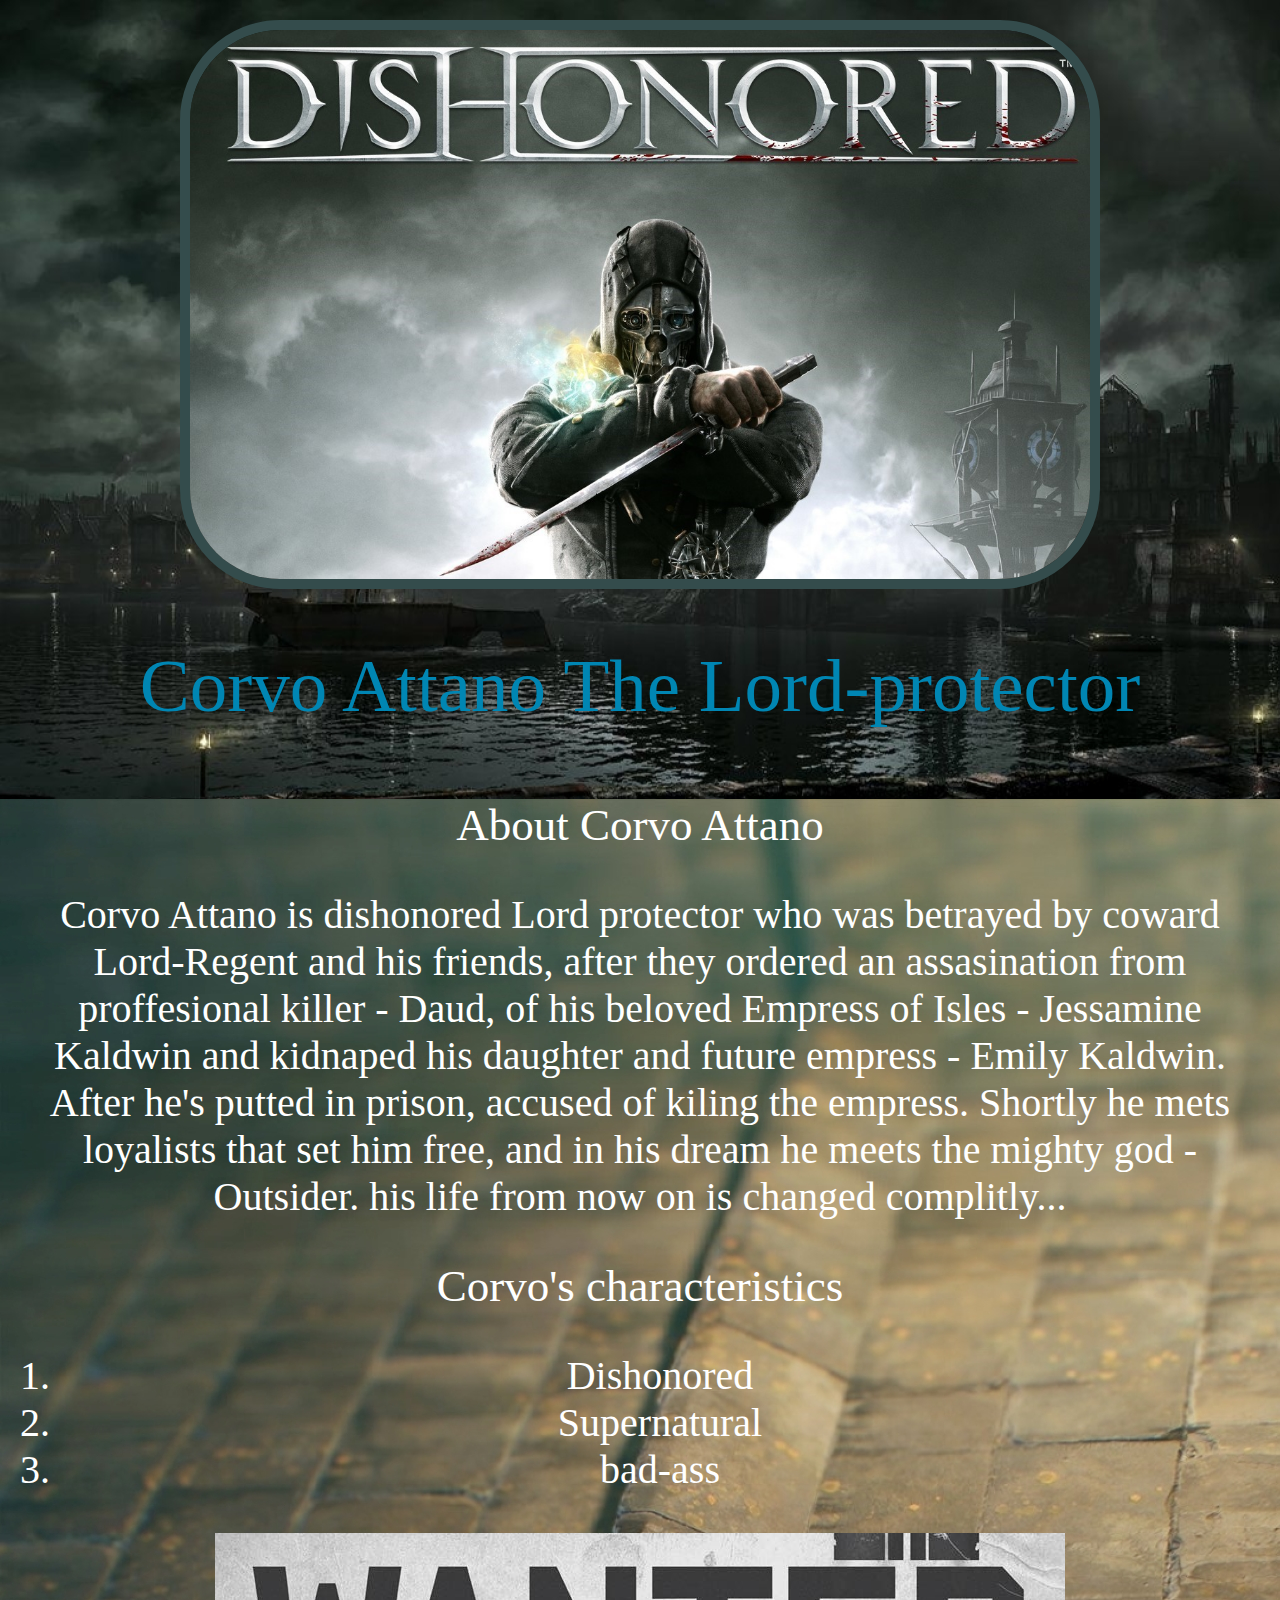
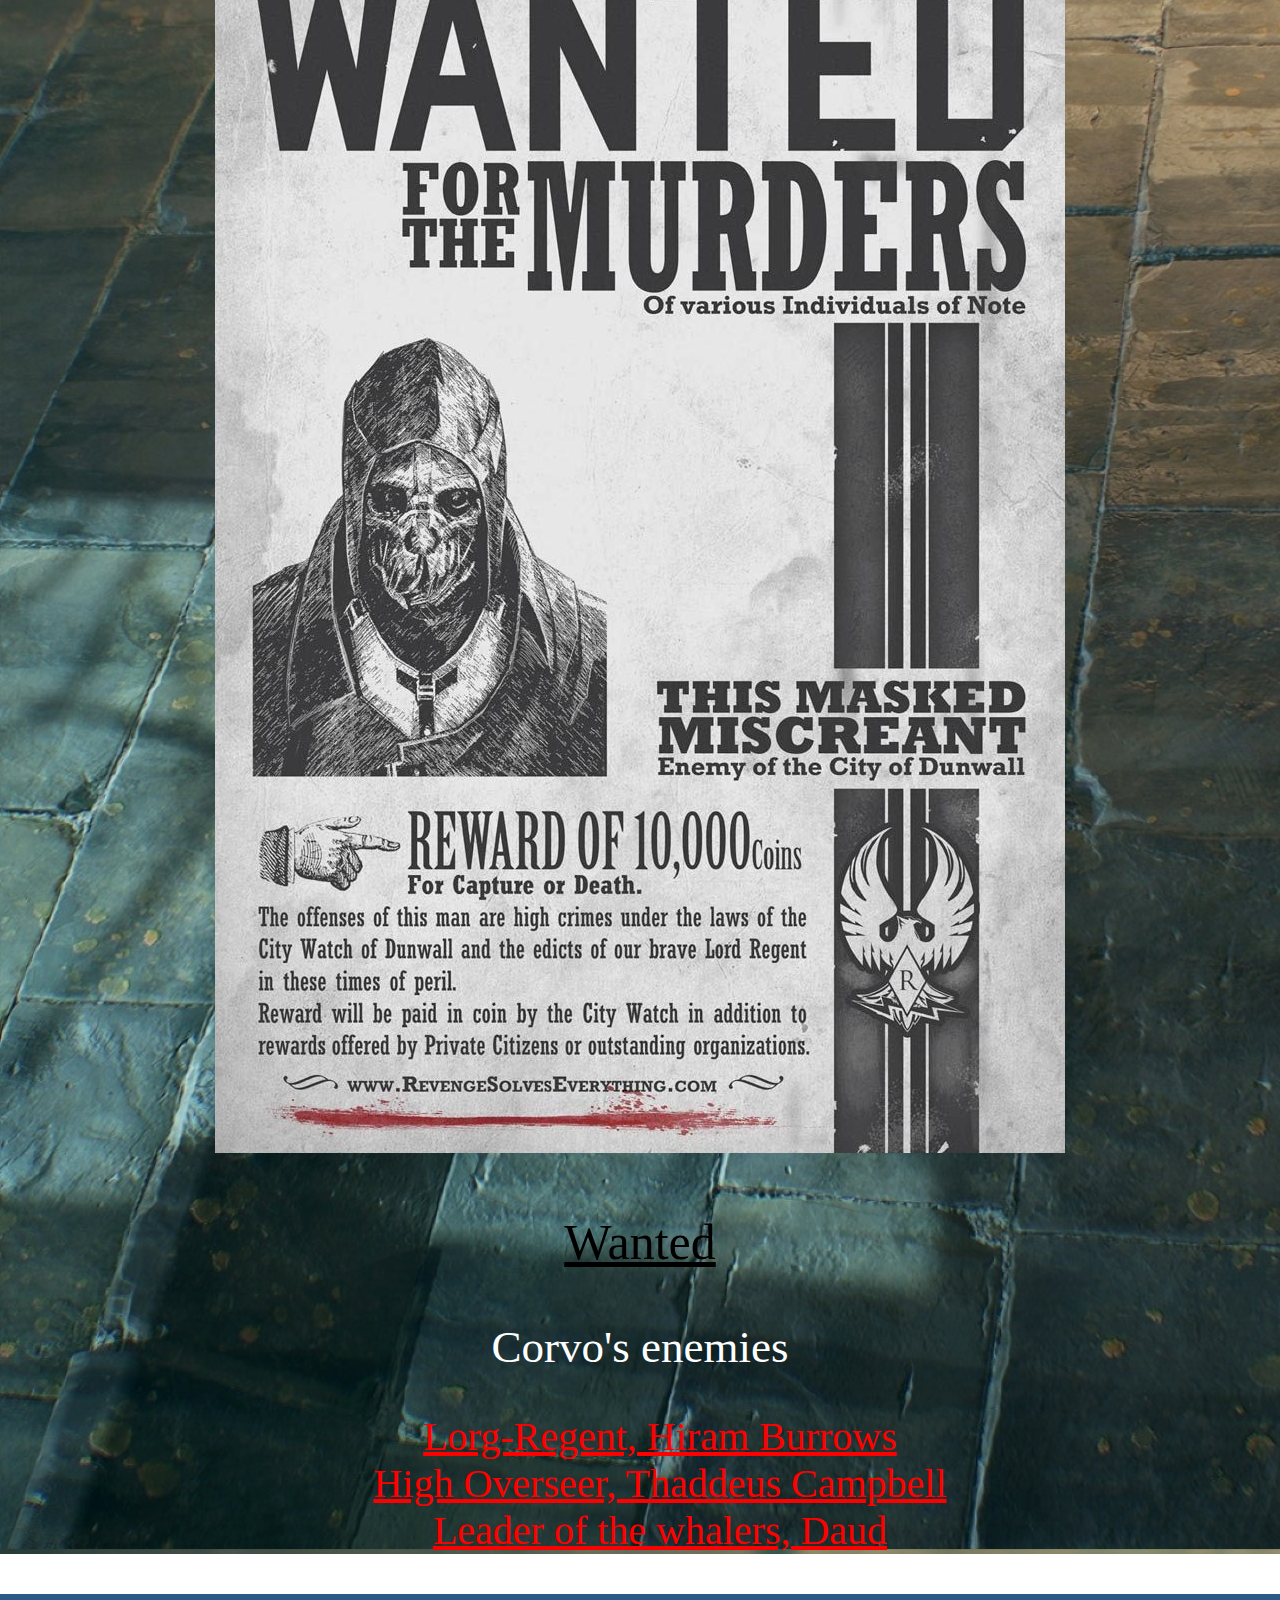
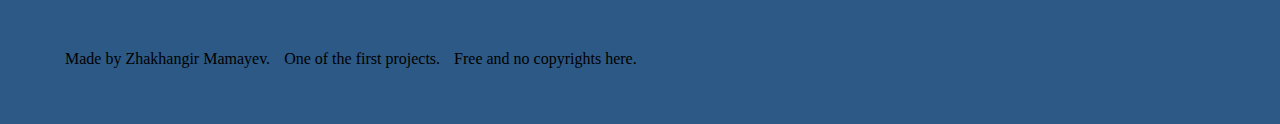
<file: index.html>
<!DOCTYPE html>
<html>
<head>
	<title>Corvo Attano</title>
	<link rel="stylesheet" type="text/css" href="css/hero.css">

</head>
<body>
	<div class="wrapper">	
		<header>
		<img {
		width: 200px;
		height: 200px;
		border-radius: 50%; 

	} src="img/sss (2).jpg" >
	

			<h1>Corvo Attano The Lord-protector</h1>
	</header>

<div class="content">
	<h2>About Corvo Attano</h2>
	<p>Corvo Attano is dishonored Lord protector who was betrayed by coward Lord-Regent and his friends, after they ordered an assasination from proffesional killer - Daud, of his beloved Empress of Isles - Jessamine Kaldwin and kidnaped his daughter and future empress - Emily Kaldwin. After he's putted in prison, accused of kiling the empress. Shortly he mets loyalists that set him free, and in his dream he meets the mighty god - Outsider. his life from now on is changed complitly...</p>
	<h2>Corvo's characteristics</h2>
	<ol>
		<li>Dishonored</li>
		<li>Supernatural</li>
		<li>bad-ass</li>
	</ol>
	<img class="Big-Image" src="img/ss.jpg">
	<p class="caption">Wanted</p>
	<h2>Corvo's enemies</h2>
	<ul>
		<li><a href="https://dishonored.fandom.com/wiki/Hiram_Burrows" target="_blank" title="The betrayer">Lorg-Regent, Hiram Burrows</a></li>
		<li><a href="https://dishonored.fandom.com/wiki/The_High_Overseer" target="_blank" title="The coward">High Overseer, Thaddeus Campbell</a></li>
		<li><a href="https://dishonored.fandom.com/wiki/Daud" target="_blank" title="The killer">Leader of the whalers, Daud</a></li>
	</ul>





</div>
<footer>
	<ul>
		<li>Made by Zhakhangir Mamayev.</li>
		<li>One of the first projects.</li>
		<li>Free and no copyrights here.</li>
	</ul>
</footer>

</body>
</html>
</file>
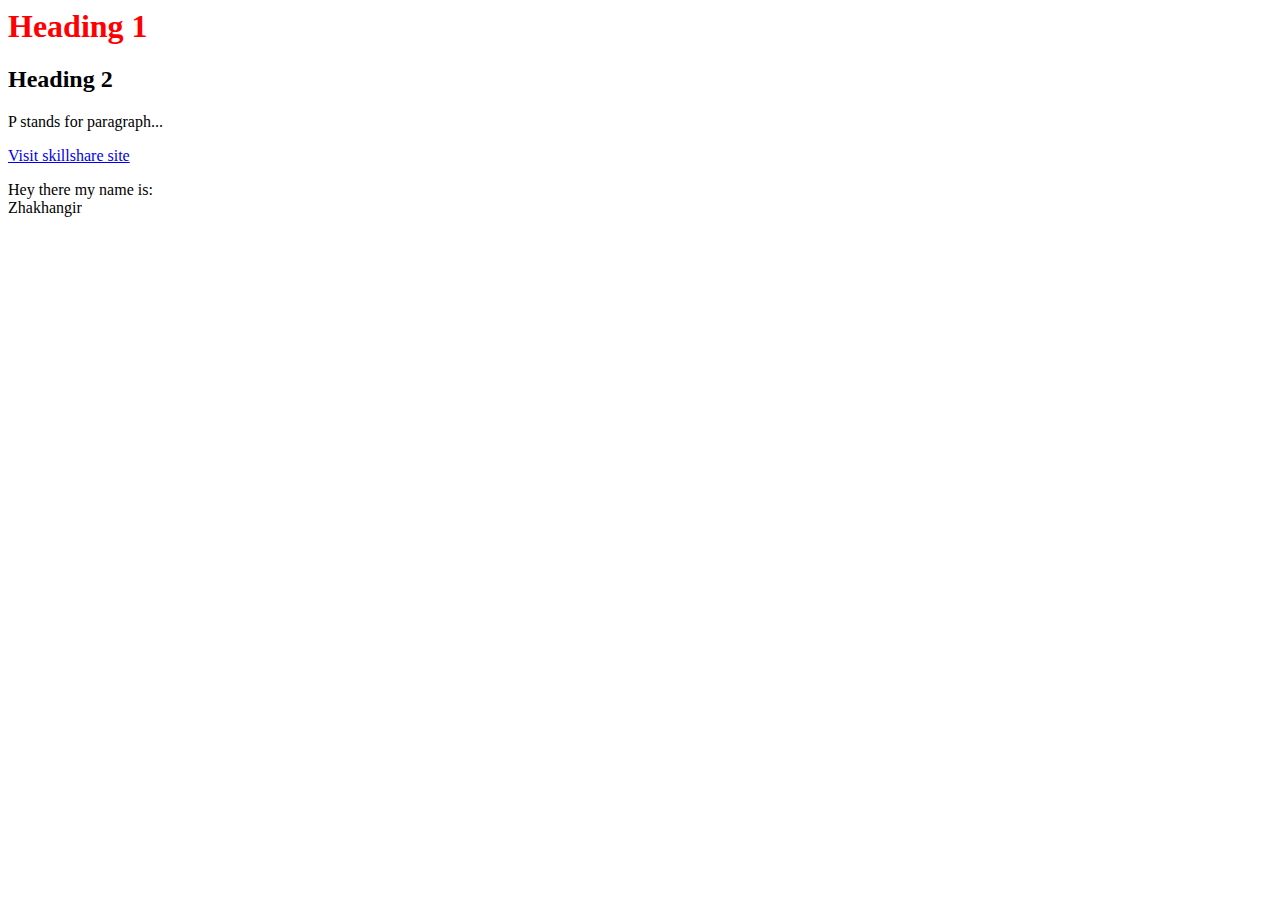
<file: Essential.html>
<html>
<head>
	<title>My first second site okkkkk!!!!!!!!!</title>
</head>
<body>
<h1 style="color:red; text-decoration:bold">Heading 1</h1>
<h2>Heading 2</h2>
<p>P stands for paragraph...</p>
<div>
	<div>
		<div>
			<a href="http://skillshare.com" target="_blank">Visit skillshare site</a>

		</div>
	</div>
</div>

<p>Hey there my name is:<br>Zhakhangir</p>

</html>
</file>
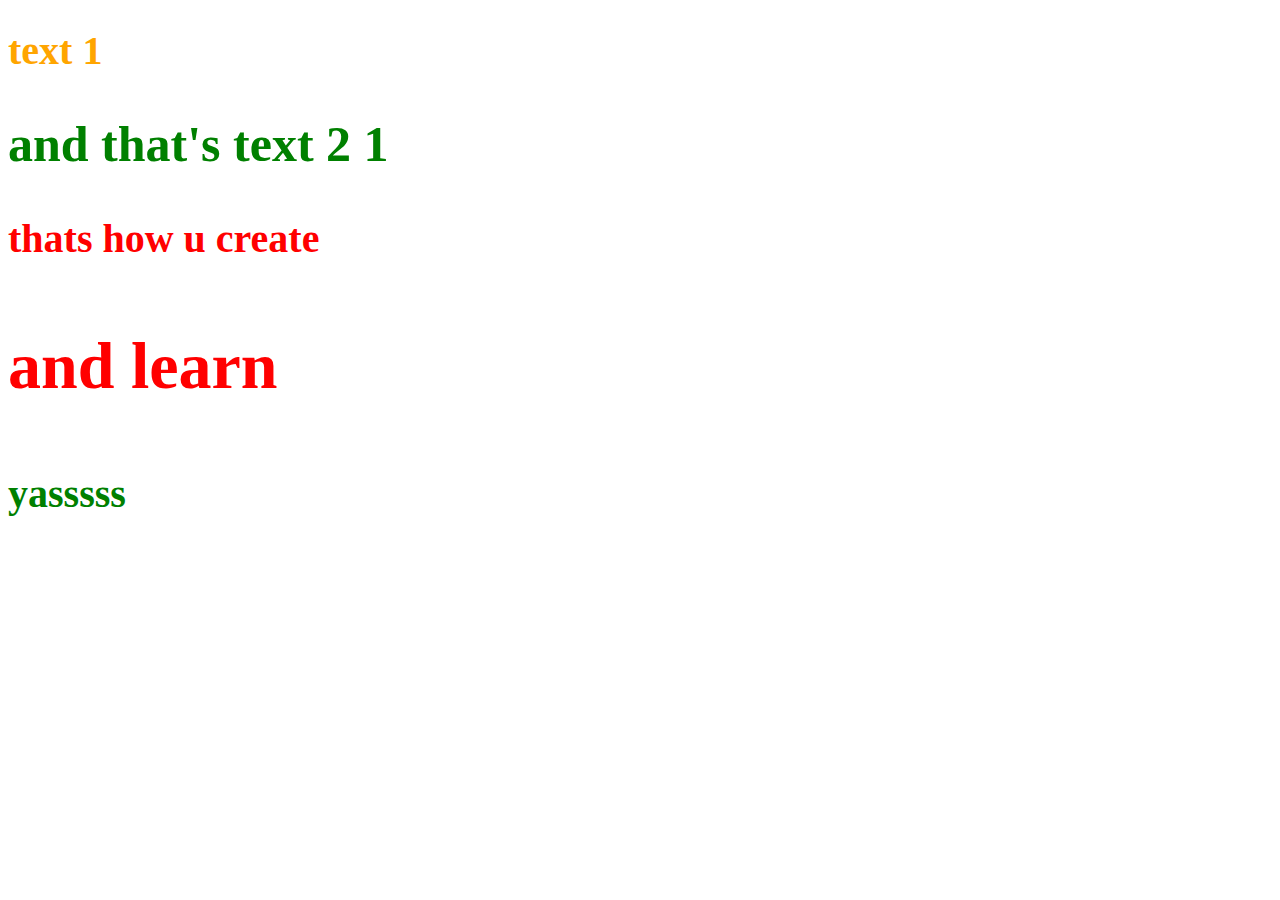
<file: stylish css.html>
<!DOCTYPE html>
<html>
<head>
	<title>Stylish</title>
	<link rel="stylesheet" type="text/css" href="css/test.css"></link>
	<style type="text/css">
		
	</style>


</head>
<body>

<h1 class="small">text 1</h1>
<h2>and that's text 2 1</h1>
<h3 class="small">thats how u create</h2>
<h3>and learn</h2>
<h2 class="small">yasssss</h2>

</body>
</html>
</file>
<file: css/hero.css>
@font-face {
	font-family: 's';
	src: url(fonts/Van Helsig.ttf);
	font-weight: 100;
}
	
	html, body {
	font-family: s;
	padding: 0px;
	margin:0px;
}



header {
	background-color: #a4c1c1;
	padding: 20px;
	text-align: center;
}
header {background-image: url('../img/danuwall_city.jpg');}

h1 {
	text-align: center;
	font-family: s;
	font-weight: 100;
	font-size: 75px;
	color: #0086b3;
}
h2 {font-family: s;
	font-weight: 100;
	font-size: 45px;
}
h2 p {font-family: s;
	font-weight: 100;
	font-size: 50px;}
header img{
	border-radius: 100px;
	width:900px;
	border: 10px solid #344c4c;
}

.content{
	text-align: center;
	color: 	 #ffffff;
	font-size: 40px;
	margin: 0 auto;
	padding: 0 20px;
	background-image: url('../img/walltexture(2).jpg');
}

img.big-image{
	max-width: 100%
}

p.caption{
	font-size:50px;
	text-align: center;
	color: black;
	text-decoration:  underline;
}

footer{
	margin-top: 20px;
	padding: 40px 20px;
	background-color: #2d5986
;
}

footer ul li{
	display: inline-block;
	margin: 0 5px;
}

ul li {
	list-style: none;
}

a:visited {color: red;}
a:link {color: red;
}
h2 {
	margin:0px 0px;
}
</file>
<file: css/test.css>
h1{
			color:orange;font-size: 77px:
		}
		h2{
			color:green;font-size: 50px
		}
		h3{color:red;font-size: 66px}

		.small{font-size: 40px}
</file>
